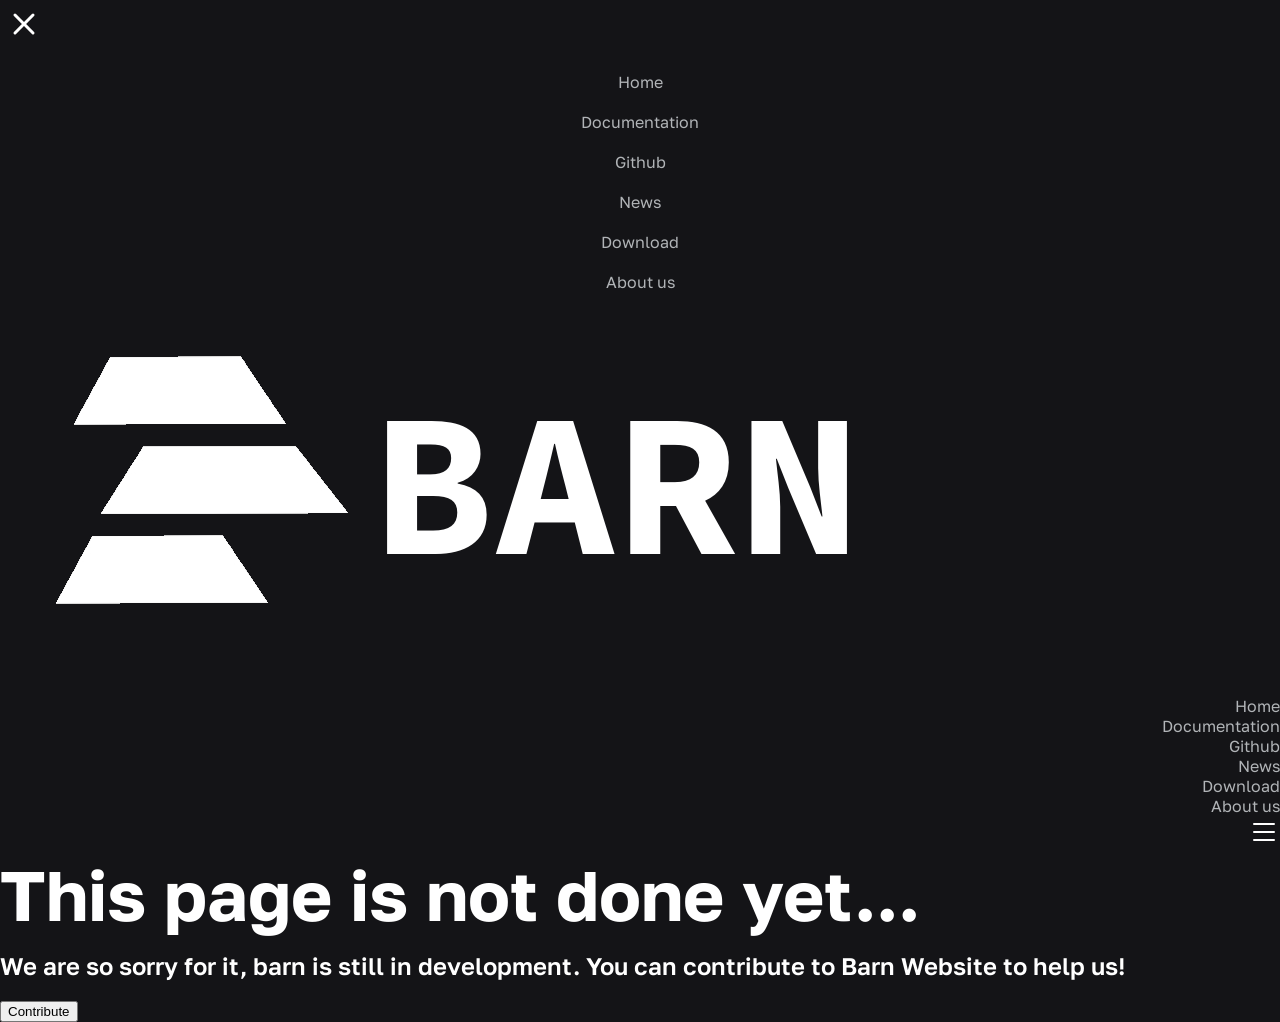
<file: about_us.html>
<!DOCTYPE html>
<html lang="en">
<head>
    <meta charset="UTF-8">
    <meta http-equiv="X-UA-Compatible" content="IE=edge">
    <meta name="viewport" content="width=device-width, initial-scale=1.0">
    <title>Barn Language - About us</title>
    <link rel="stylesheet" href="style.css">
</head>
<body>
    <div class="menu">
        <div class="close">
            <svg xmlns="http://www.w3.org/2000/svg" width="48px" height="48px" fill="white" class="bi bi-x" viewBox="0 0 16 16">
                <path d="M4.646 4.646a.5.5 0 0 1 .708 0L8 7.293l2.646-2.647a.5.5 0 0 1 .708.708L8.707 8l2.647 2.646a.5.5 0 0 1-.708.708L8 8.707l-2.646 2.647a.5.5 0 0 1-.708-.708L7.293 8 4.646 5.354a.5.5 0 0 1 0-.708z"/>
            </svg>
        </div>
        <div class="center">
            <div>
                <div class="link" style="display: block; text-align: center; margin-top: 20px;"><a href="./index.html">Home</a></div>
                <div class="link" style="display: block; text-align: center; margin-top: 20px;"><a href="documentation.html">Documentation</a></div>
                <div class="link" style="display: block; text-align: center; margin-top: 20px;"><a href="https://github.com/barn-lang/barn">Github</a></div>
                <div class="link" style="display: block; text-align: center; margin-top: 20px;"><a href="news.html">News</a></div>
                <div class="link" style="display: block; text-align: center; margin-top: 20px;"><a href="download.html">Download</a></div>
                <div class="link" style="display: block; text-align: center; margin-top: 20px;"><a href="about_us.html">About us</a></div>
            </div>
        </div>
    </div>
    <!-- <div class="warning">Barn is still in development so there's plenty of bugs, please report them at <a href="https://discord.com/invite/bv2rfyC6">Our discord server</a>. Also we don't recommend to use it in your comercial project</div> -->
    <container class="main-container">
        <header>
            <div style="text-align: left;"><img src="logo_with_barn.png" class="logo" /></div>
            <div style="text-align: right;" class="nav-left-side">
                <div class="menu_computer">
                    <div class="link"><a href="./index.html">Home</a></div>
                    <div class="link"><a href="documentation.html">Documentation</a></div>
                    <div class="link"><a href="https://github.com/barn-lang/barn">Github</a></div>
                    <div class="link"><a href="news.html">News</a></div>
                    <div class="link"><a href="download.html">Download</a></div>
                    <div class="link"><a href="about_us.html">About us</a></div>
                </div>
                <div class="menu_mobile">
                    <svg xmlns="http://www.w3.org/2000/svg" width="32px" height="32px" fill="white" class="bi bi-list" viewBox="0 0 16 16">
                        <path fill-rule="evenodd" d="M2.5 12a.5.5 0 0 1 .5-.5h10a.5.5 0 0 1 0 1H3a.5.5 0 0 1-.5-.5zm0-4a.5.5 0 0 1 .5-.5h10a.5.5 0 0 1 0 1H3a.5.5 0 0 1-.5-.5zm0-4a.5.5 0 0 1 .5-.5h10a.5.5 0 0 1 0 1H3a.5.5 0 0 1-.5-.5z"/>
                    </svg>
                </div>
            </div>
        </header>
        <div class="container">
            <div>
                <div style="margin-bottom: 15px;" class="container-title-margin"><span style="font-size: 70px; font-weight: 700;" class="container-title-main">This page is not done yet...</span></div>
                <span style="font-size: 24px; font-weight: 600;" class="container-title-desc">We are so sorry for it, barn is still in development. You can contribute to Barn Website to help us!</span>
                <br><br>
                <a href="https://github.com/barn-lang/barn-docs">
                    <button class="btn-simple">Contribute</button>
                </a>
            </div>
        </div>
    </container>
</body>
</html>
</file>
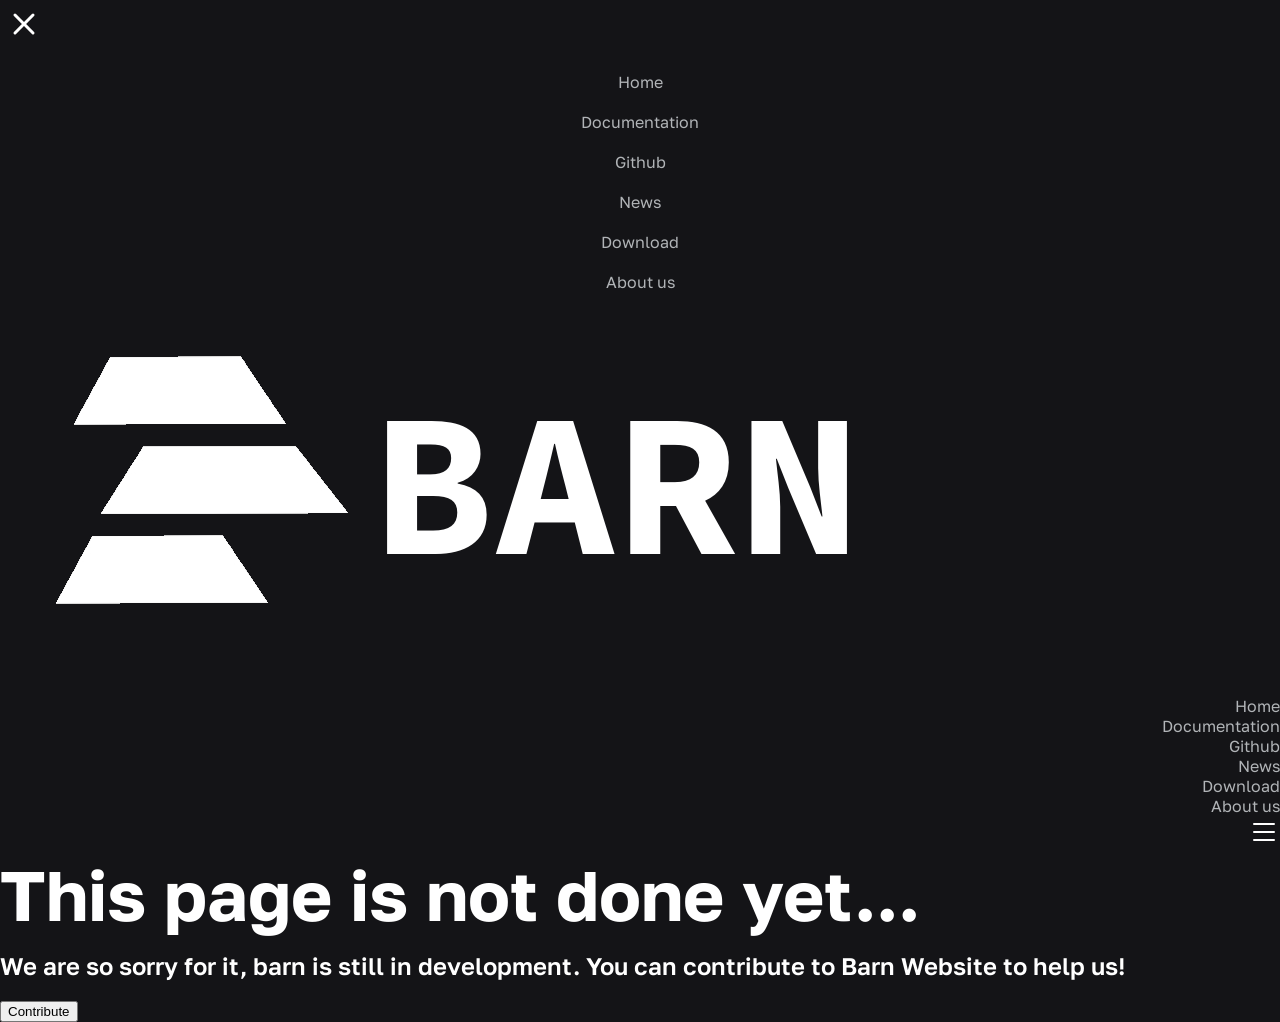
<file: download.html>
<!DOCTYPE html>
<html lang="en">
<head>
    <meta charset="UTF-8">
    <meta http-equiv="X-UA-Compatible" content="IE=edge">
    <meta name="viewport" content="width=device-width, initial-scale=1.0">
    <title>Barn Language - Download</title>
    <link rel="stylesheet" href="style.css">
</head>
<body>
    <div class="menu">
        <div class="close">
            <svg xmlns="http://www.w3.org/2000/svg" width="48px" height="48px" fill="white" class="bi bi-x" viewBox="0 0 16 16">
                <path d="M4.646 4.646a.5.5 0 0 1 .708 0L8 7.293l2.646-2.647a.5.5 0 0 1 .708.708L8.707 8l2.647 2.646a.5.5 0 0 1-.708.708L8 8.707l-2.646 2.647a.5.5 0 0 1-.708-.708L7.293 8 4.646 5.354a.5.5 0 0 1 0-.708z"/>
            </svg>
        </div>
        <div class="center">
            <div>
                <div class="link" style="display: block; text-align: center; margin-top: 20px;"><a href="./index.html">Home</a></div>
                <div class="link" style="display: block; text-align: center; margin-top: 20px;"><a href="documentation.html">Documentation</a></div>
                <div class="link" style="display: block; text-align: center; margin-top: 20px;"><a href="https://github.com/barn-lang/barn">Github</a></div>
                <div class="link" style="display: block; text-align: center; margin-top: 20px;"><a href="news.html">News</a></div>
                <div class="link" style="display: block; text-align: center; margin-top: 20px;"><a href="download.html">Download</a></div>
                <div class="link" style="display: block; text-align: center; margin-top: 20px;"><a href="about_us.html">About us</a></div>
            </div>
        </div>
    </div>
    <!-- <div class="warning">Barn is still in development so there's plenty of bugs, please report them at <a href="https://discord.com/invite/bv2rfyC6">Our discord server</a>. Also we don't recommend to use it in your comercial project</div> -->
    <container class="main-container">
        <header>
            <div style="text-align: left;"><img src="logo_with_barn.png" class="logo" /></div>
            <div style="text-align: right;" class="nav-left-side">
                <div class="menu_computer">
                    <div class="link"><a href="./index.html">Home</a></div>
                    <div class="link"><a href="documentation.html">Documentation</a></div>
                    <div class="link"><a href="https://github.com/barn-lang/barn">Github</a></div>
                    <div class="link"><a href="news.html">News</a></div>
                    <div class="link"><a href="download.html">Download</a></div>
                    <div class="link"><a href="about_us.html">About us</a></div>
                </div>
                <div class="menu_mobile">
                    <svg xmlns="http://www.w3.org/2000/svg" width="32px" height="32px" fill="white" class="bi bi-list" viewBox="0 0 16 16">
                        <path fill-rule="evenodd" d="M2.5 12a.5.5 0 0 1 .5-.5h10a.5.5 0 0 1 0 1H3a.5.5 0 0 1-.5-.5zm0-4a.5.5 0 0 1 .5-.5h10a.5.5 0 0 1 0 1H3a.5.5 0 0 1-.5-.5zm0-4a.5.5 0 0 1 .5-.5h10a.5.5 0 0 1 0 1H3a.5.5 0 0 1-.5-.5z"/>
                    </svg>
                </div>
            </div>
        </header>
        <div class="container">
            <div>
                <div style="margin-bottom: 15px;" class="container-title-margin"><span style="font-size: 70px; font-weight: 700;" class="container-title-main">This page is not done yet...</span></div>
                <span style="font-size: 24px; font-weight: 600;" class="container-title-desc">We are so sorry for it, barn is still in development. You can contribute to Barn Website to help us!</span>
                <br><br>
                <a href="https://github.com/barn-lang/barn-docs">
                    <button class="btn-simple">Contribute</button>
                </a>
            </div>
        </div>
    </container>
</body>
</html>
</file>
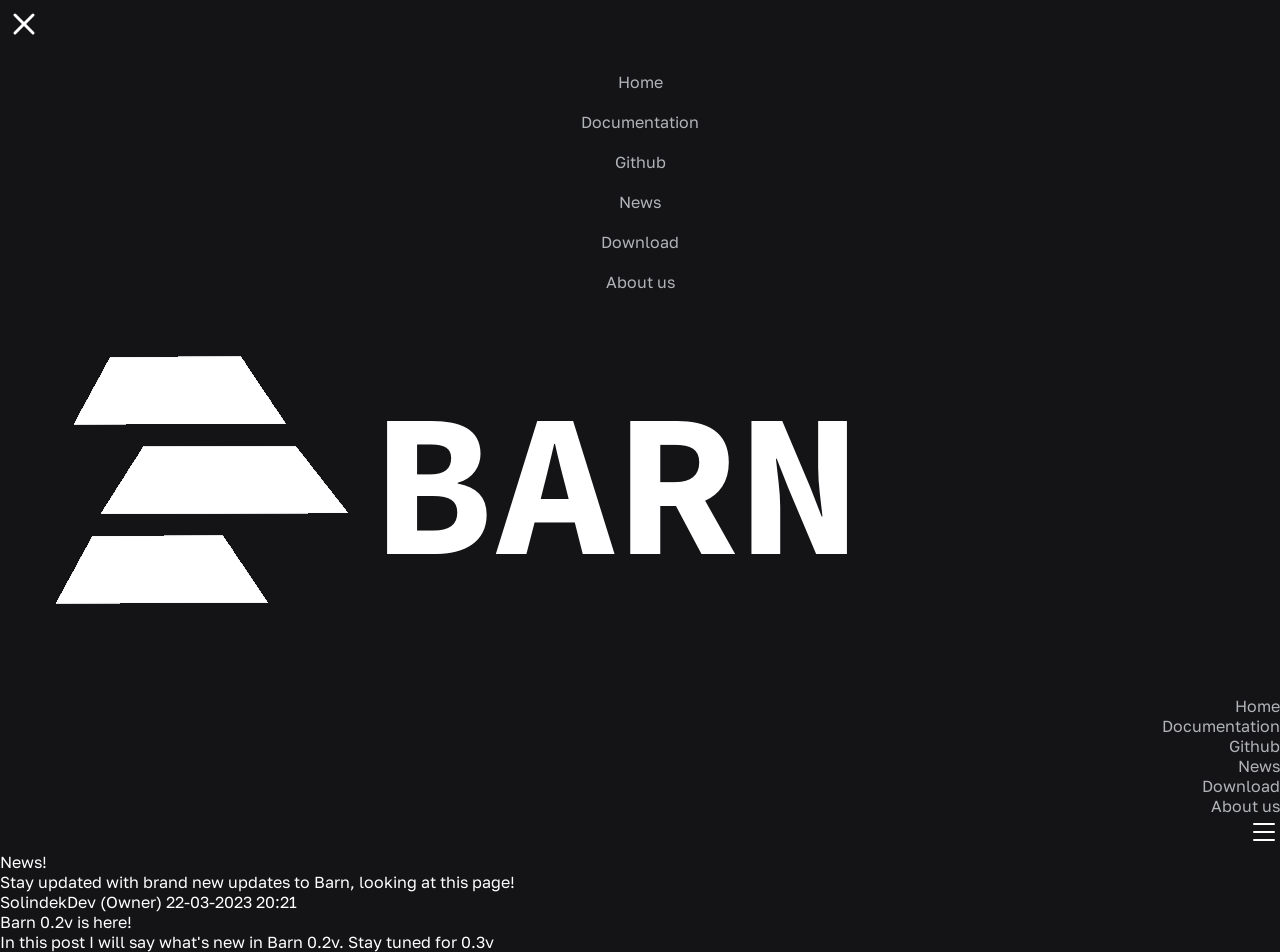
<file: news.html>
<!DOCTYPE html>
<html lang="en">
<head>
    <meta charset="UTF-8">
    <meta http-equiv="X-UA-Compatible" content="IE=edge">
    <meta name="viewport" content="width=device-width, initial-scale=1.0">
    <title>Barn Language - News</title>
    <link rel="stylesheet" href="style.css">
</head>
<body>
    <div class="menu">
        <div class="close">
            <svg xmlns="http://www.w3.org/2000/svg" width="48px" height="48px" fill="white" class="bi bi-x" viewBox="0 0 16 16">
                <path d="M4.646 4.646a.5.5 0 0 1 .708 0L8 7.293l2.646-2.647a.5.5 0 0 1 .708.708L8.707 8l2.647 2.646a.5.5 0 0 1-.708.708L8 8.707l-2.646 2.647a.5.5 0 0 1-.708-.708L7.293 8 4.646 5.354a.5.5 0 0 1 0-.708z"/>
            </svg>
        </div>
        <div class="center">
            <div>
                <div class="link" style="display: block; text-align: center; margin-top: 20px;"><a href="./index.html">Home</a></div>
                <div class="link" style="display: block; text-align: center; margin-top: 20px;"><a href="documentation.html">Documentation</a></div>
                <div class="link" style="display: block; text-align: center; margin-top: 20px;"><a href="https://github.com/barn-lang/barn">Github</a></div>
                <div class="link" style="display: block; text-align: center; margin-top: 20px;"><a href="news.html">News</a></div>
                <div class="link" style="display: block; text-align: center; margin-top: 20px;"><a href="download.html">Download</a></div>
                <div class="link" style="display: block; text-align: center; margin-top: 20px;"><a href="about_us.html">About us</a></div>
            </div>
        </div>
    </div>
    <!-- <div class="warning">Barn is still in development so there's plenty of bugs, please report them at <a href="https://discord.com/invite/bv2rfyC6">Our discord server</a>. Also we don't recommend to use it in your comercial project</div> -->
    <header class="header-gradient">
        <div style="text-align: left;"><img src="logo_with_barn.png" class="logo" /></div>
        <div style="text-align: right;" class="nav-left-side">
            <div class="menu_computer">
                <div class="link"><a href="./index.html">Home</a></div>
                <div class="link"><a href="documentation.html">Documentation</a></div>
                <div class="link"><a href="https://github.com/barn-lang/barn">Github</a></div>
                <div class="link"><a href="news.html">News</a></div>
                <div class="link"><a href="download.html">Download</a></div>
                <div class="link"><a href="about_us.html">About us</a></div>
            </div>
            <div class="menu_mobile">
                <svg xmlns="http://www.w3.org/2000/svg" width="32px" height="32px" fill="white" class="bi bi-list" viewBox="0 0 16 16">
                    <path fill-rule="evenodd" d="M2.5 12a.5.5 0 0 1 .5-.5h10a.5.5 0 0 1 0 1H3a.5.5 0 0 1-.5-.5zm0-4a.5.5 0 0 1 .5-.5h10a.5.5 0 0 1 0 1H3a.5.5 0 0 1-.5-.5zm0-4a.5.5 0 0 1 .5-.5h10a.5.5 0 0 1 0 1H3a.5.5 0 0 1-.5-.5z"/>
                </svg>
            </div>
        </div>
    </header>
    <div id="code_example">
        <div class="title">News!</div>
        <div class="desc">Stay updated with brand new updates to Barn, looking at this page!</div>
        <div class="news-container">
            <div class="news" onclick="location.href='news/news-barn-0.2-is-here.html'">
                <div class="news-info">
                    <span class="news-author">SolindekDev (Owner)</span>
                    <span class="news-date">22-03-2023 20:21</span>
                </div>
                <div class="news-title">Barn 0.2v is here!</div>
                <div class="news-desc">In this post I will say what's new in Barn 0.2v. Stay tuned for 0.3v</div>
            </div>
        </div>
    </div>
</body>
</html>
</file>
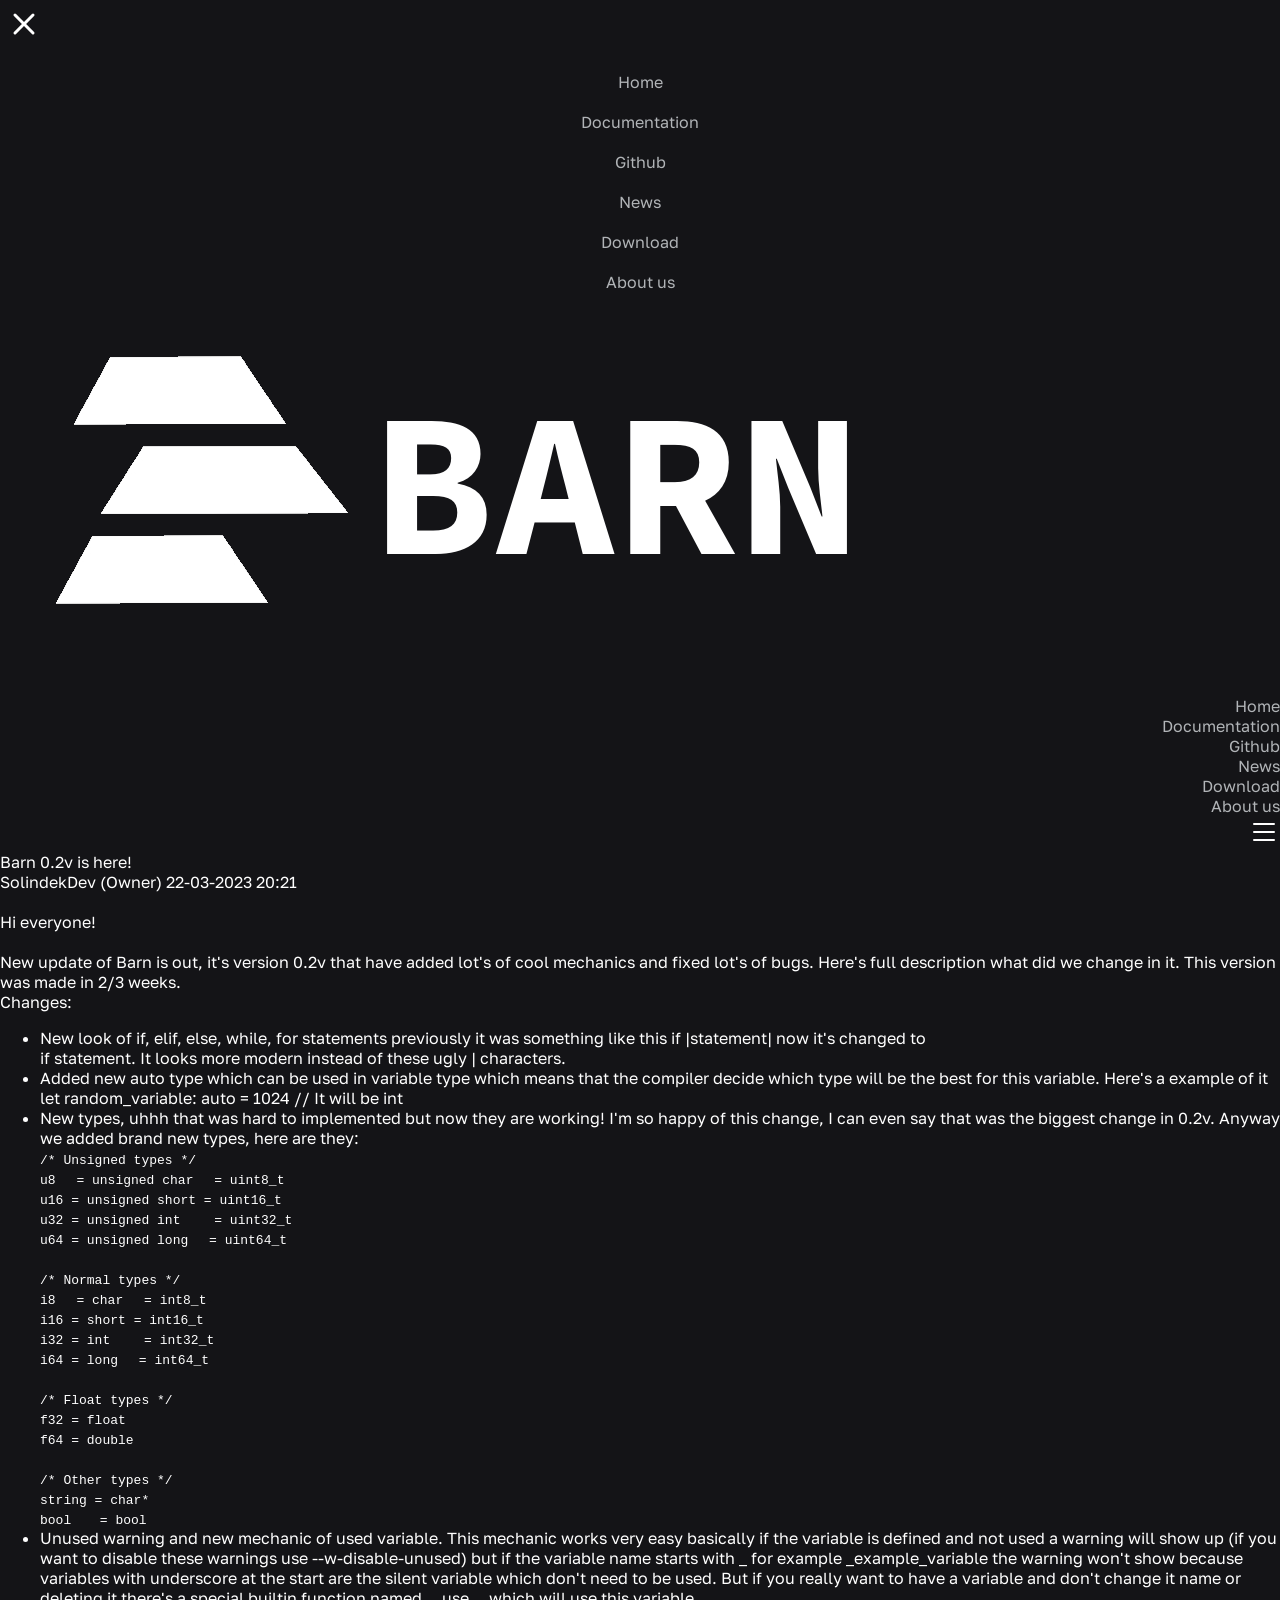
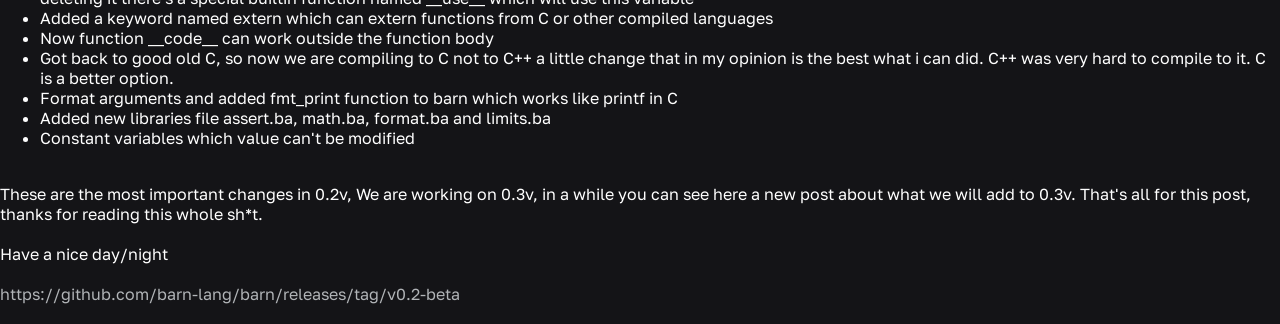
<file: news/news-barn-0.2-is-here.html>
<!DOCTYPE html>
<html lang="en">
<head>
    <meta charset="UTF-8">
    <meta http-equiv="X-UA-Compatible" content="IE=edge">
    <meta name="viewport" content="width=device-width, initial-scale=1.0">
    <title>Barn Language - News</title>
    <link rel="stylesheet" href="../style.css">
</head>
<body>
    <div class="menu">
        <div class="close">
            <svg xmlns="http://www.w3.org/2000/svg" width="48px" height="48px" fill="white" class="bi bi-x" viewBox="0 0 16 16">
                <path d="M4.646 4.646a.5.5 0 0 1 .708 0L8 7.293l2.646-2.647a.5.5 0 0 1 .708.708L8.707 8l2.647 2.646a.5.5 0 0 1-.708.708L8 8.707l-2.646 2.647a.5.5 0 0 1-.708-.708L7.293 8 4.646 5.354a.5.5 0 0 1 0-.708z"/>
            </svg>
        </div>
        <div class="center">
            <div>
                <div class="link" style="display: block; text-align: center; margin-top: 20px;"><a href="./index.html">Home</a></div>
                <div class="link" style="display: block; text-align: center; margin-top: 20px;"><a href="documentation.html">Documentation</a></div>
                <div class="link" style="display: block; text-align: center; margin-top: 20px;"><a href="https://github.com/barn-lang/barn">Github</a></div>
                <div class="link" style="display: block; text-align: center; margin-top: 20px;"><a href="news.html">News</a></div>
                <div class="link" style="display: block; text-align: center; margin-top: 20px;"><a href="download.html">Download</a></div>
                <div class="link" style="display: block; text-align: center; margin-top: 20px;"><a href="about_us.html">About us</a></div>
            </div>
        </div>
    </div>
    <!-- <div class="warning">Barn is still in development so there's plenty of bugs, please report them at <a href="https://discord.com/invite/bv2rfyC6">Our discord server</a>. Also we don't recommend to use it in your comercial project</div> -->
    <header class="header-gradient">
        <div style="text-align: left;"><img src="../logo_with_barn.png" class="logo" /></div>
        <div style="text-align: right;" class="nav-left-side">
            <div class="menu_computer">
                <div class="link"><a href="./index.html">Home</a></div>
                <div class="link"><a href="documentation.html">Documentation</a></div>
                <div class="link"><a href="https://github.com/barn-lang/barn">Github</a></div>
                <div class="link"><a href="news.html">News</a></div>
                <div class="link"><a href="download.html">Download</a></div>
                <div class="link"><a href="about_us.html">About us</a></div>
            </div>
            <div class="menu_mobile">
                <svg xmlns="http://www.w3.org/2000/svg" width="32px" height="32px" fill="white" class="bi bi-list" viewBox="0 0 16 16">
                    <path fill-rule="evenodd" d="M2.5 12a.5.5 0 0 1 .5-.5h10a.5.5 0 0 1 0 1H3a.5.5 0 0 1-.5-.5zm0-4a.5.5 0 0 1 .5-.5h10a.5.5 0 0 1 0 1H3a.5.5 0 0 1-.5-.5zm0-4a.5.5 0 0 1 .5-.5h10a.5.5 0 0 1 0 1H3a.5.5 0 0 1-.5-.5z"/>
                </svg>
            </div>
        </div>
    </header>
    <div class="new-container">
        <div class="title">Barn 0.2v is here!</div>
        <div class="news-info">
            <span class="news-author">SolindekDev (Owner)</span>
            <span class="news-date">22-03-2023 20:21</span>
        </div>
        <div class="desc" style="margin: 20px 0px;">
        Hi everyone!<br><br>

        New update of Barn is out, it's version 0.2v that have added lot's of cool mechanics and fixed lot's of bugs. Here's full description 
        what did we change in it. This version was made in 2/3 weeks.<br>Changes:<br>
        <ul class="ul-news">
            <li>
                New look of if, elif, else, while, for statements previously it was something like this <span class="inline-code">if |statement|</span> now it's changed to<br> <span class="inline-code">if statement</span>. It looks more modern instead of these ugly | characters.
            </li>
            <li>
                Added new <span class="inline-code">auto</span> type which can be used in variable type which means that the compiler decide which type will be the best
                for this variable. Here's a example of it <span class="inline-code">let random_variable: auto = 1024 // It will be int</span>
            </li>
            <li>
                New types, uhhh that was hard to implemented but now they are working! I'm so happy of this change, I can even say that was the biggest change in 0.2v. 
                Anyway we added brand new types, here are they:<br>
                <div class="code-view">
                    <code>
                        <span class="code-gray">/* Unsigned types */</span><br>
                        <span class="code-yellow">u8  </span>&emsp;= <span class="code-magenta">unsigned char </span> &emsp;=       <span class="code-gray">uint8_t </span><br>
                        <span class="code-yellow">u16 </span>      = <span class="code-magenta">unsigned short</span> =             <span class="code-gray">uint16_t</span><br>
                        <span class="code-yellow">u32 </span>      = <span class="code-magenta">unsigned int  </span> &emsp;&emsp;= <span class="code-gray">uint32_t</span><br>
                        <span class="code-yellow">u64 </span>      = <span class="code-magenta">unsigned long </span> &emsp;=       <span class="code-gray">uint64_t</span><br><br>
    
                        <span class="code-gray">/* Normal types */</span><br>
                        <span class="code-yellow">i8</span>&emsp; = <span class="code-magenta">char  </span>&emsp;= <span class="code-gray">int8_t</span><br>
                        <span class="code-yellow">i16</span>      = <span class="code-magenta">short </span>= <span class="code-gray">int16_t</span><br>
                        <span class="code-yellow">i32</span>      = <span class="code-magenta">int   </span>&emsp;&emsp;= <span class="code-gray">int32_t</span><br>
                        <span class="code-yellow">i64</span>      = <span class="code-magenta">long  </span>&emsp;= <span class="code-gray">int64_t</span><br><br>
    
                        <span class="code-gray">/* Float types */</span><br>
                        <span class="code-yellow">f32</span> = <span class="code-magenta">float </span><br>
                        <span class="code-yellow">f64</span> = <span class="code-magenta">double</span><br><br>
    
                        <span class="code-gray">/* Other types */</span><br>
                        <span class="code-yellow">string</span>       = <span class="code-magenta">char*</span><br>
                        <span class="code-yellow">bool  </span>&emsp; = <span class="code-magenta">bool</span><br>
                    </code>
                </div>
            </li>
            <li>
                Unused warning and new mechanic of used variable. This mechanic works very easy basically if the variable is defined and not used a warning
                will show up (if you want to disable these warnings use <span class="inline-code">--w-disable-unused</span>) but if the variable name starts
                with <span class="inline-code">_</span> for example <span class="inline-code">_example_variable</span> the warning won't show because variables
                with underscore at the start are the silent variable which don't need to be used. But if you really want to have a variable and don't change 
                it name or deleting it there's a special builtin function named <span class="inline-code">__use__</span> which will use this variable
            </li>
            <li>
                Added a keyword named <span class="inline-code">extern</span> which can extern functions from C or other compiled languages
            </li>
            <li>
                Now function <span class="inline-code">__code__</span> can work outside the function body
            </li>
            <li>
                Got back to good old C, so now we are compiling to C not to C++ a little change that in my opinion is the best what i can did. C++ was very 
                hard to compile to it. C is a better option.
            </li>
            <li>
                Format arguments and added <span class="inline-code">fmt_print</span> function to barn which works like <span class="inline-code">printf</span> in C
            </li>
            <li>
                Added new libraries file <span class="inline-code">assert.ba</span>, <span class="inline-code">math.ba</span>, <span class="inline-code">format.ba</span> and <span class="inline-code">limits.ba</span>
            </li>
            <li>
                Constant variables which value can't be modified
            </li>
        </ul>
        <br>
        These are the most important changes in 0.2v, We are working on 0.3v, in a while you can see here a new post about what we will add to 0.3v. That's
        all for this post, thanks for reading this whole sh*t. <br><br>
        Have a nice day/night
            <br><br>
            <a href="https://github.com/barn-lang/barn/releases/tag/v0.2-beta" class="normal-links">https://github.com/barn-lang/barn/releases/tag/v0.2-beta</a>
    </div>
    </div>
</body>
</html>
</file>
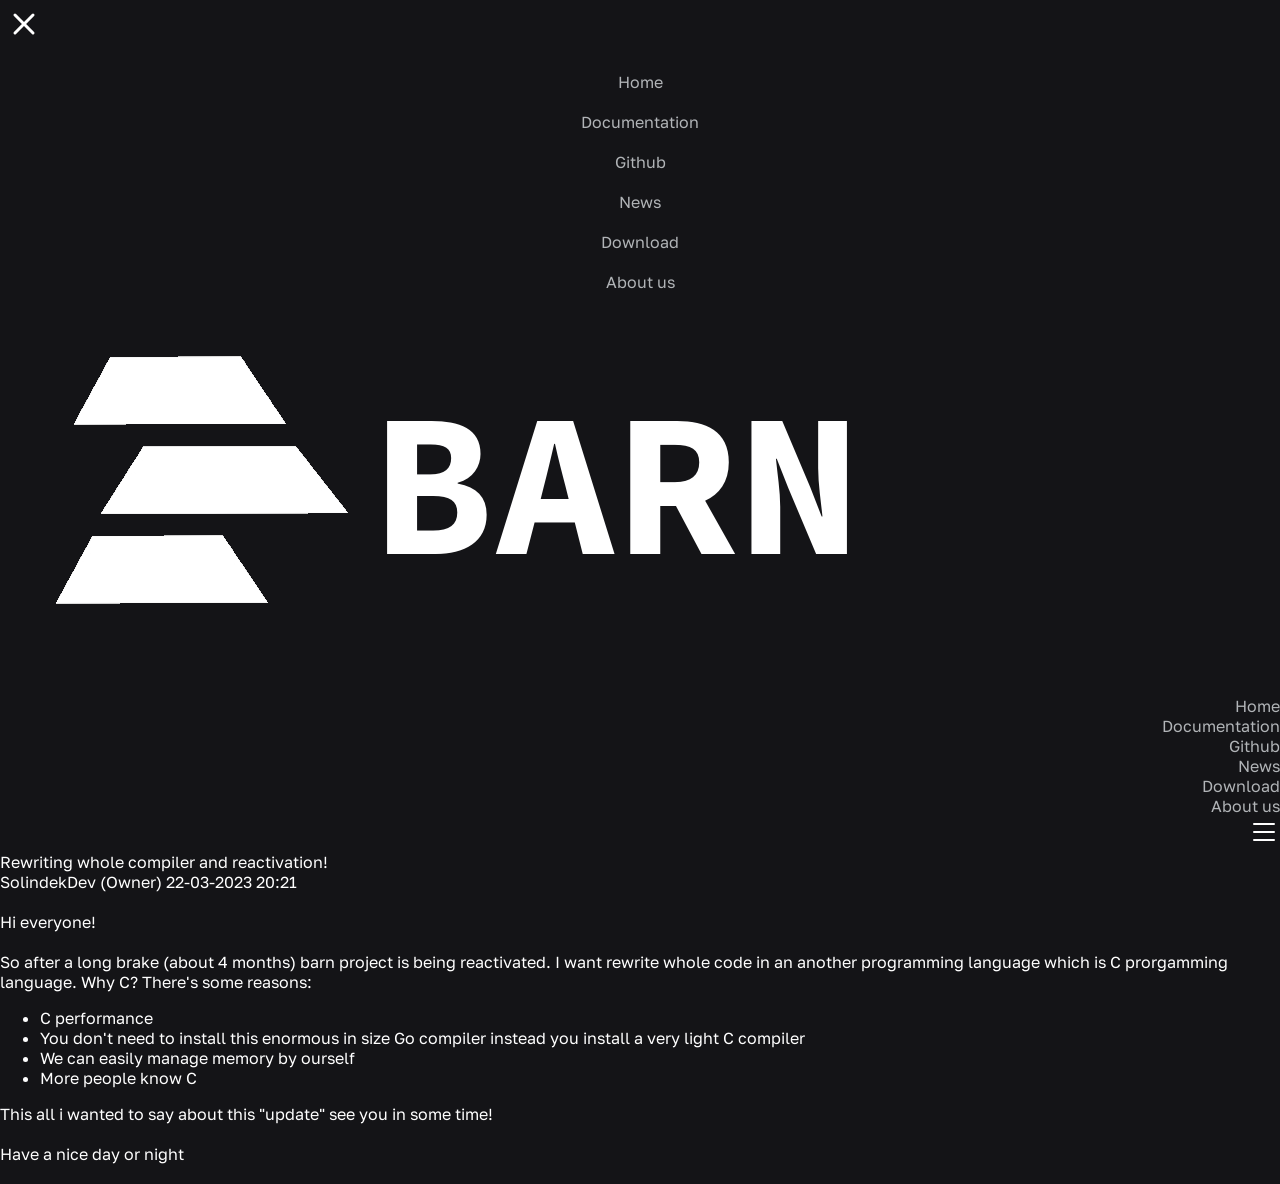
<file: news/news-rewriting-whole-compiler-and-reactivaiton-of-barn-project.html>
<!DOCTYPE html>
<html lang="en">
<head>
    <meta charset="UTF-8">
    <meta http-equiv="X-UA-Compatible" content="IE=edge">
    <meta name="viewport" content="width=device-width, initial-scale=1.0">
    <title>Barn Language - News</title>
    <link rel="stylesheet" href="../style.css">
</head>
<body>
    <div class="menu">
        <div class="close">
            <svg xmlns="http://www.w3.org/2000/svg" width="48px" height="48px" fill="white" class="bi bi-x" viewBox="0 0 16 16">
                <path d="M4.646 4.646a.5.5 0 0 1 .708 0L8 7.293l2.646-2.647a.5.5 0 0 1 .708.708L8.707 8l2.647 2.646a.5.5 0 0 1-.708.708L8 8.707l-2.646 2.647a.5.5 0 0 1-.708-.708L7.293 8 4.646 5.354a.5.5 0 0 1 0-.708z"/>
            </svg>
        </div>
        <div class="center">
            <div>
                <div class="link" style="display: block; text-align: center; margin-top: 20px;"><a href="./index.html">Home</a></div>
                <div class="link" style="display: block; text-align: center; margin-top: 20px;"><a href="documentation.html">Documentation</a></div>
                <div class="link" style="display: block; text-align: center; margin-top: 20px;"><a href="https://github.com/barn-lang/barn">Github</a></div>
                <div class="link" style="display: block; text-align: center; margin-top: 20px;"><a href="news.html">News</a></div>
                <div class="link" style="display: block; text-align: center; margin-top: 20px;"><a href="download.html">Download</a></div>
                <div class="link" style="display: block; text-align: center; margin-top: 20px;"><a href="about_us.html">About us</a></div>
            </div>
        </div>
    </div>
    <!-- <div class="warning">Barn is still in development so there's plenty of bugs, please report them at <a href="https://discord.com/invite/bv2rfyC6">Our discord server</a>. Also we don't recommend to use it in your comercial project</div> -->
    <header class="header-gradient">
        <div style="text-align: left;"><img src="../logo_with_barn.png" class="logo" /></div>
        <div style="text-align: right;" class="nav-left-side">
            <div class="menu_computer">
                <div class="link"><a href="./index.html">Home</a></div>
                <div class="link"><a href="documentation.html">Documentation</a></div>
                <div class="link"><a href="https://github.com/barn-lang/barn">Github</a></div>
                <div class="link"><a href="news.html">News</a></div>
                <div class="link"><a href="download.html">Download</a></div>
                <div class="link"><a href="about_us.html">About us</a></div>
            </div>
            <div class="menu_mobile">
                <svg xmlns="http://www.w3.org/2000/svg" width="32px" height="32px" fill="white" class="bi bi-list" viewBox="0 0 16 16">
                    <path fill-rule="evenodd" d="M2.5 12a.5.5 0 0 1 .5-.5h10a.5.5 0 0 1 0 1H3a.5.5 0 0 1-.5-.5zm0-4a.5.5 0 0 1 .5-.5h10a.5.5 0 0 1 0 1H3a.5.5 0 0 1-.5-.5zm0-4a.5.5 0 0 1 .5-.5h10a.5.5 0 0 1 0 1H3a.5.5 0 0 1-.5-.5z"/>
                </svg>
            </div>
        </div>
    </header>
    <div class="new-container">
        <div class="title">Rewriting whole compiler and reactivation!</div>
        <div class="news-info">
            <span class="news-author">SolindekDev (Owner)</span>
            <span class="news-date">22-03-2023 20:21</span>
        </div>
        <div class="desc" style="margin: 20px 0px;">
        Hi everyone!<br><br>

        So after a long brake (about 4 months) barn project is being reactivated. I want rewrite whole code
        in an another programming language which is C prorgamming language. Why C? There's some reasons:<br />
        <ul>
            <li>C performance</li>
            <li>You don't need to install this enormous in size Go compiler instead you install a very light C compiler</li>
            <li>We can easily manage memory by ourself</li>
            <li>More people know C</li>
        </ul>

        This all i wanted to say about this "update" see you in some time!<br /><br />

        Have a nice day or night<br />
    </div>
    </div>
</body>
</html>
</file>
<file: style.css>
@import url('https://fonts.googleapis.com/css2?family=Climate+Crisis&family=Golos+Text:wght@400;500;600;700;800;900&family=Tilt+Warp&display=swap');
@import url('https://fonts.googleapis.com/css2?family=VT323&display=swap');
@import url('https://fonts.googleapis.com/css2?family=Roboto+Mono:wght@300&display=swap');

* {
    box-sizing: border-box;
}

body {
    background-color: #141417;
    font-family: 'Golos Text', sans-serif;
    
    color: white;
    margin: 0;
    width: 100%;
    overflow-x: hidden;
}

.h1 {
    font-size: 35px;
    font-weight: 700;
}

.span {
    font-size: 18px;
    font-weight: 20;
    /* padding-left: 10px; */
}

section {
    display: flex; 
    justify-content: space-between;
    align-items: center;
}

.sk1 {
    width: 50%;
    min-height: 80vh;
    padding: 50px;
}

.sk2 {
    width: 50%;
}

code {
    /* font-family: 'VT323', monospace; */
    /* font-family: 'Roboto Mono', monospace; */
    font-family: monospace;
}

.sk2 {
    position:static;
    font-size: 18px;
    /* border: 2px solid rgb(154, 154, 154); */
    border-left: 2px solid #2d2d34;
    /* border-radius: 24px; */
    min-height: 85vh;
    padding: 30px 30px;
}

.tab {
    margin-left: 2em;
}

.keywords {
    color: palegoldenrod;
}

.identifier {
    color: palevioletred;
}

.strings {
    color: rgb(15, 177, 15);
}

.type {
    color: slateblue;
}

.math {
    color: rgb(145, 255, 174);
}

.output {
    margin-top: 50px;
    padding-top: 20px;
}

.buttons {
    padding: 30px 10px;
}

.btn {
    border: none;
    border-radius: 6px;
    padding: 5px 10px;
    margin: 2px 3px;
    background-color: rgb(137, 125, 216);
    font-size: 18px;
    cursor: pointer;
}

.btn:hover {
    background-color: rgb(118, 110, 175);
}

nav img {
    width: 48px;
    height: 48px;
}

nav {
    padding-top: 1%;
    padding-bottom: 1%;
    padding-left: 3%;
    padding-right: 3%;
    border-bottom: 2px solid #2d2d34;
    display: flex;
    justify-content: space-between;
    align-items: center;
}

nav div ul li {
    display: inline-block;
    padding: 0px 5px;
}

nav div ul li a {
    color: white;
    font-size: 18px;
    text-decoration: none;
    font-weight: 600;
}

@media only screen and (max-width: 1546px) {
    .sk2 {
        position:static;
        font-size: 16px;
        padding: 30px 20px;
    }

    .h1 {
        font-size: 30px;
        font-weight: 700;
    }
    
    .span {
        font-size: 16px;
        font-weight: 20;
        /* padding-left: 10px; */
    }
}

@media only screen and (max-width: 1546px) {
    .sk2 {
        position:static;
        font-size: 14px;
        padding: 30px 0px 30px 20px;
    }

    .h1 {
        font-size: 25px;
        font-weight: 700;
    }
    
    .span {
        font-size: 14px;
        font-weight: 20;
        /* padding-left: 10px; */
    }
}

@media only screen and (max-width: 1142px) {
    section {
        display: block; 
        justify-content: space-between;
        align-items: center;
    }

    .sk1 {
        width: 100%;
        padding: 50px;
    }
    
    .sk2 {
        width: 100%;
        position:static;
        font-size: 14px;
        border-top: 2px solid #2d2d34;
        border-left: none;
        padding: 30px 30px;
    }
}

@media only screen and (max-width: 614px) {
    section {
        display: block; 
        justify-content: space-between;
        align-items: center;
    }

    .sk1 {
        width: 100%;
        padding: 50px;
    }
    
    .sk2 {
        width: 100%;
        position:static;
        font-size: 12px;
        border-top: 2px solid #2d2d34;
        border-left: none;
        padding: 30px 30px;
    }

    .h1 {
        font-size: 20px;
        font-weight: 700;
    }
    
    .span {
        font-size: 12px;
        font-weight: 20;
        /* padding-left: 10px; */
    }
}

@media only screen and (max-width: 532px) {
    section {
        display: block; 
        justify-content: space-between;
        align-items: center;
    }

    .sk1 {
        width: 100%;
        padding: 15px;
    }
    
    .sk2 {
        width: 100%;
        position:static;
        font-size: 10px;
        border-top: 2px solid #2d2d34;
        border-left: none;
        padding: 30px 15px;
    }

    .h1 {
        font-size: 20px;
        font-weight: 700;
    }
    
    .span {
        font-size: 12px;
        font-weight: 20;
        /* padding-left: 10px; */
    }

    nav {
        padding-top: 1%;
        padding-bottom: 1%;
        padding-left: 3%;
        padding-right: 3%;
        border-bottom: 2px solid #2d2d34;
        display: flex;
        justify-content: space-between;
        align-items: center;
    }

    nav div img {
        width: 32px;
        height: 32px;
    }
    
    nav div ul li {
        display: inline-block;
        padding: 0px 5px;
    }
    
    nav div ul li a {
        color: white;
        font-size: 14px;
        text-decoration: none;
        font-weight: 600;
    }
}

@media only screen and (max-width: 390px) {
    section {
        display: block; 
        justify-content: space-between;
        align-items: center;
    }

    .sk1 {
        width: 100%;
        padding: 30px 10px 30px 10px;
    }
    
    .sk2 {
        width: 100%;
        position:static;
        font-size: 10px;
        border-top: 2px solid #2d2d34;
        border-left: none;
        padding: 30px 10px;
    }

    .h1 {
        font-size: 20px;
        font-weight: 700;
    }
    
    .span {
        font-size: 12px;
        font-weight: 20;
        /* padding-left: 10px; */
    }

    nav {
        padding-top: 1%;
        padding-bottom: 1%;
        padding-left: 3%;
        padding-right: 3%;
        border-bottom: 2px solid #2d2d34;
        display: flex;
        justify-content: space-between;
        align-items: center;
    }

    nav div img {
        width: 24px;
        height: 24px;
    }
    
    nav div ul li {
        display: inline-block;
        padding: 0px 5px;
    }
    
    nav div ul li a {
        color: white;
        font-size: 10px;
        text-decoration: none;
        font-weight: 600;
    }
}

.documentation-h1 {
    font-weight: 700;
    font-size: 36px;
    line-height: 210%;
}

.documentation-h2 {
    font-weight: 700;
    font-size: 28px;
    line-height: 150%;
}

.documentation-text {
    font-weight: 300;
    font-size: 18px;
    line-height: 150%;
}

a {
    color:rgb(177, 180, 183);
    text-decoration: none;
}

.code {
    width: 80%;
    background-color: #101012;
    padding: 1.5% 1.5%;
    border-radius: 8px;
    border: #2d2d34 solid 2px;
    font-size: 18px;
    margin-top: 20px;
}

.code_inline {
    background-color: #101012;
    padding: 2px 5px;
    margin: 2px 2px;
    border-radius: 8px;
    border: #2d2d34 solid 2px;
    font-family: monospace;
    font-size: 16px;
}

.comment {
    color: gray;
}
</file>
